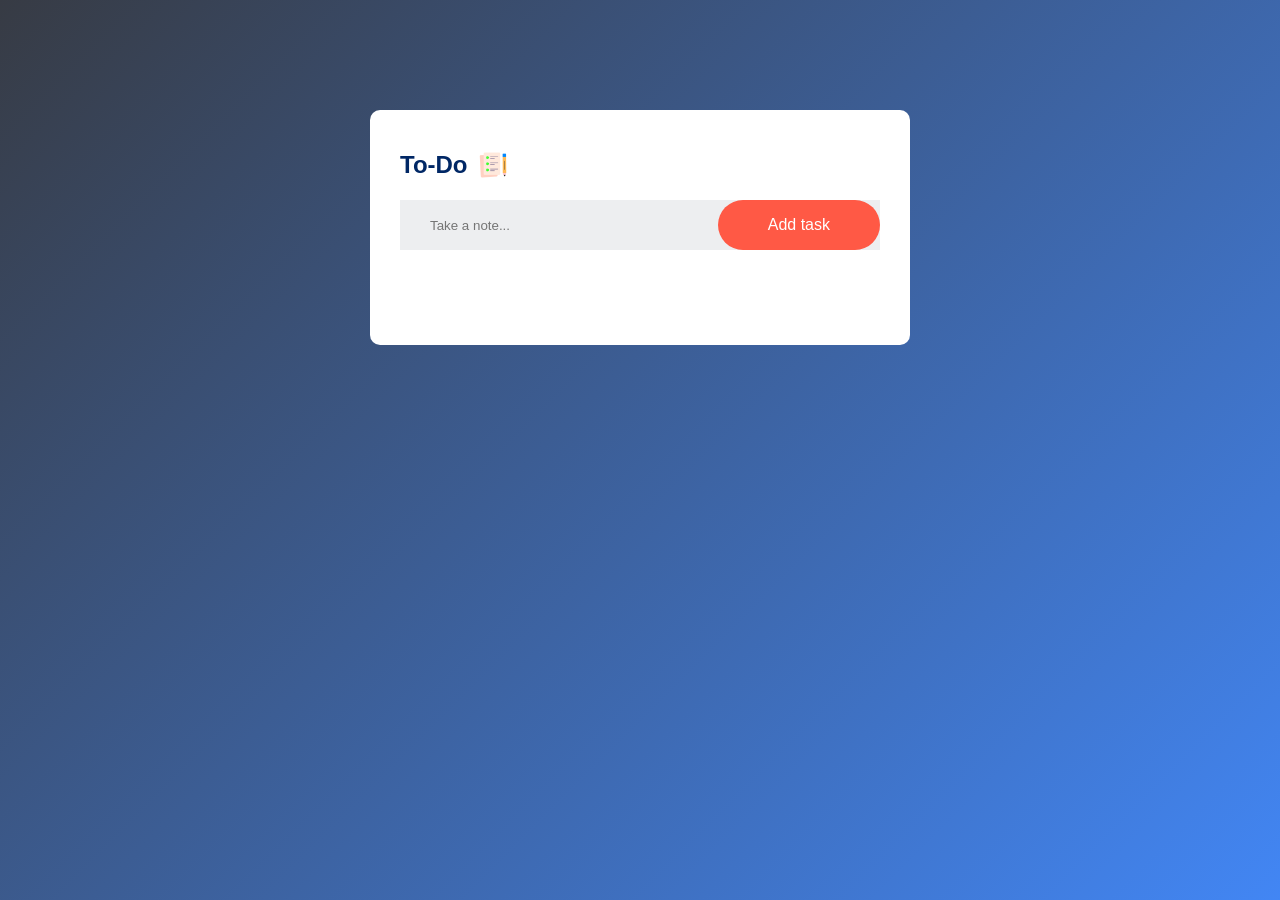
<file: index.html>
<!DOCTYPE html>
<html lang="en">
<head>
    <meta charset="UTF-8">
    <meta name="viewport" content="width=device-width, initial-scale=1.0">
    <title>TO-do BY RITIK</title>
    <link rel="stylesheet" href="td.css">
</head>
<body>
    <div class="container">
        <div class="main">
            <h2>To-Do <img src="icon.png"></h2>
            <div class="row">
                <input type="text" id="input-box" placeholder="Take a note...">
                <button onclick="aT()">Add task</button>
            </div>
            <ul id="list-container">
                <!-- <li class="checked">task 1</li>
                <li>task 2</li>
                <li>task 3</li> -->
            </ul>
        </div>
    </div>
    <script src="td.js"></script>
</body>
</html>
</file>
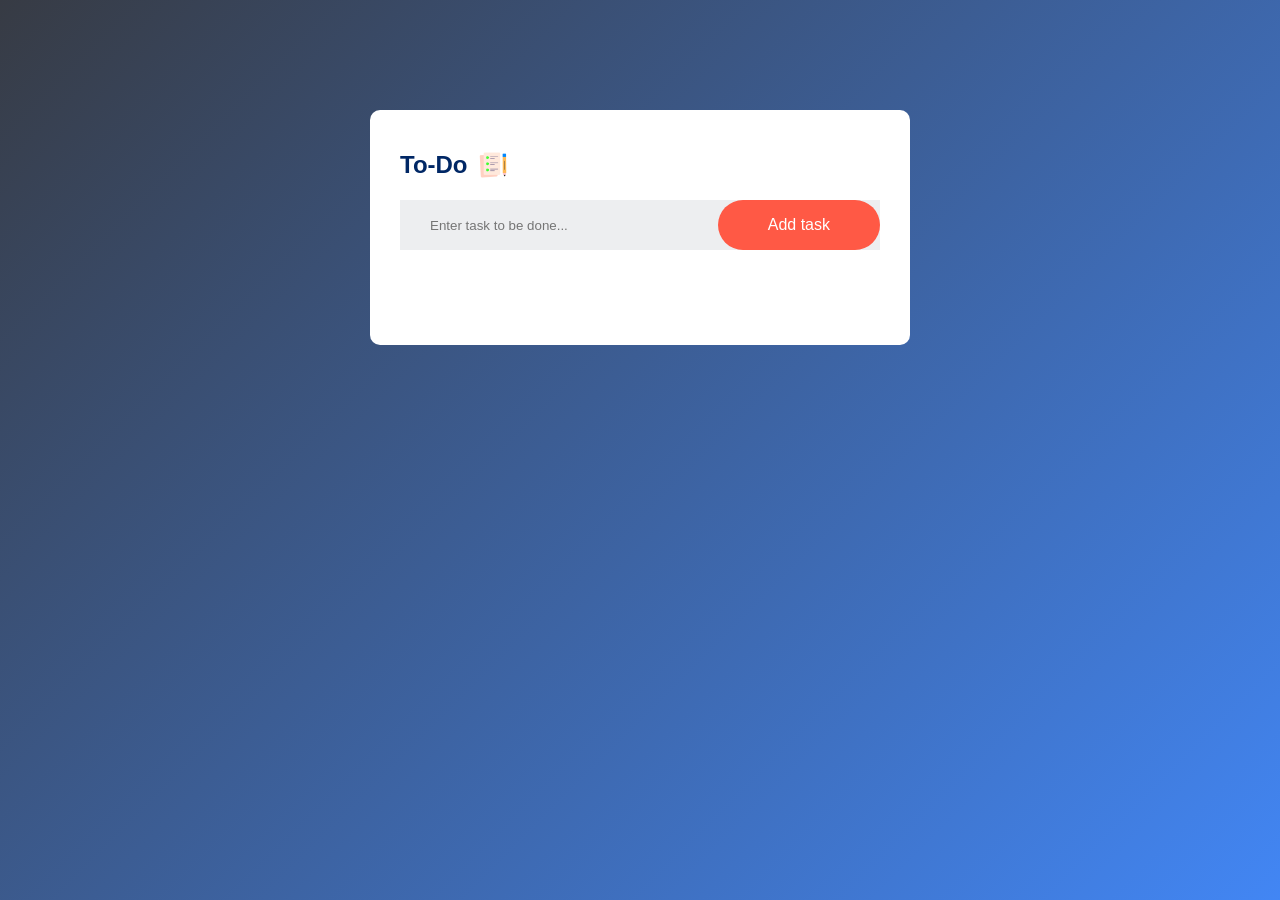
<file: td.html>
<!DOCTYPE html>
<html lang="en">
<head>
    <meta charset="UTF-8">
    <meta name="viewport" content="width=device-width, initial-scale=1.0">
    <title>TO-do BY RITIK</title>
    <link rel="stylesheet" href="td.css">
</head>
<body>
    <div class="container">
        <div class="main">
            <h2>To-Do <img src="icon.png"></h2>
            <div class="row">
                <input type="text" id="input-box" placeholder="Enter task to be done...">
                <button onclick="aT()">Add task</button>
            </div>
            <ul id="list-container">
                <!-- <li class="checked">task 1</li>
                <li>task 2</li>
                <li>task 3</li> -->
            </ul>
        </div>
    </div>
    <script src="td.js"></script>
</body>
</html>
</file>
<file: td.css>
*{
    margin: 0;
    padding: 0;
    font-family: 'Gill Sans', 'Gill Sans MT', Calibri, 'Trebuchet MS', sans-serif;
    box-sizing: border-box;
}
.container{
    width: 100%;
    min-height: 100vh;
    background: linear-gradient(135deg,#373B44,#4286f4);
    padding: 10px;
}
.main{
    width: 100%;
    max-width: 540px;
    background: #fff;
    margin: 100px auto 20px;
    padding: 40px 30px 70px;
    border-radius: 10px ;
}
.main h2{
    color: #002765;
    display: flex;
    align-items: center;
    margin-bottom: 20px;
}
.main img{
    width: 30px;
    margin-left: 10px;
}
.row{
    display: flex;
    align-items: center;
    justify-content: space-between;
    background: #edeef0;
    border-radius:0%;
    padding-left: 20px;
    margin-bottom: 25px; 
}
input{
    flex: 1;
    border: none;
    outline: none;
    background: transparent;
    padding: 10px;
    font-weight: 14px;
}
button{
    border: none;
    outline: none; 
    padding: 16px 50px;
    background: #ff5945;
    color: #fff;
    font-size: 16px;
    cursor: pointer;
    border-radius: 40px;
}
ul li{
    list-style: none;
    font-size: 17px;
    padding: 12px 8px 12px 50px;
    user-select: none;
    cursor: pointer;
    position: relative;
}
ul li::before{
    content: '';
    position: absolute;
    height: 28px;
    width: 28px;
    border-radius: 50px;
    background-image: url(unchecked.png);
    background-size: cover;
    background-position: center;
    top: 12px;
    left: 8px;
}
ul li.checked{
    color: #555;
    text-decoration: line-through;
}
ul li.checked::before{
    background-image: url(checked.png);
}
ul li span{
    position: absolute;
    right: 0;
    top: 5px;
    width: 40px;
    height: 40px;
    font-size: 22px;
    color: #555;
    line-height: 40px;
    text-align: center;
    border-radius: 50%;
}
ul li span:hover{
    background: #edeef0;
}
</file>
